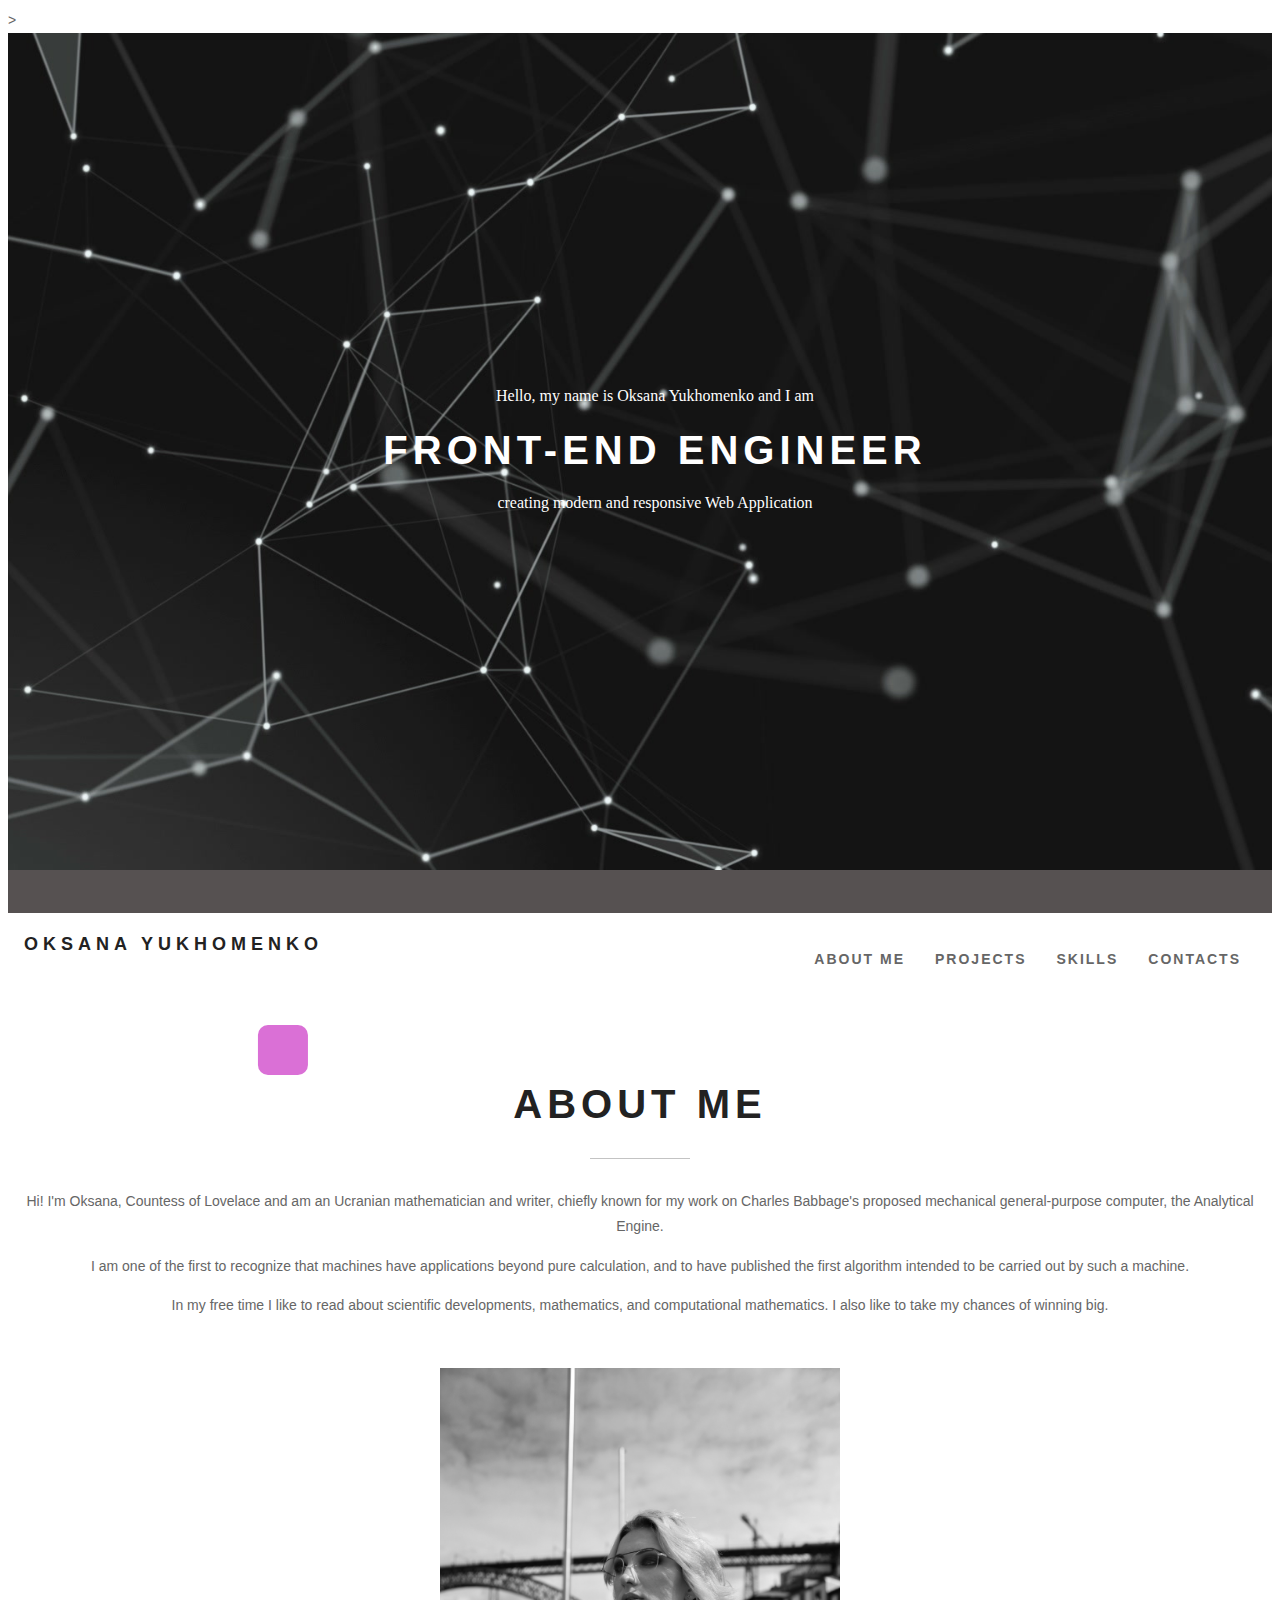
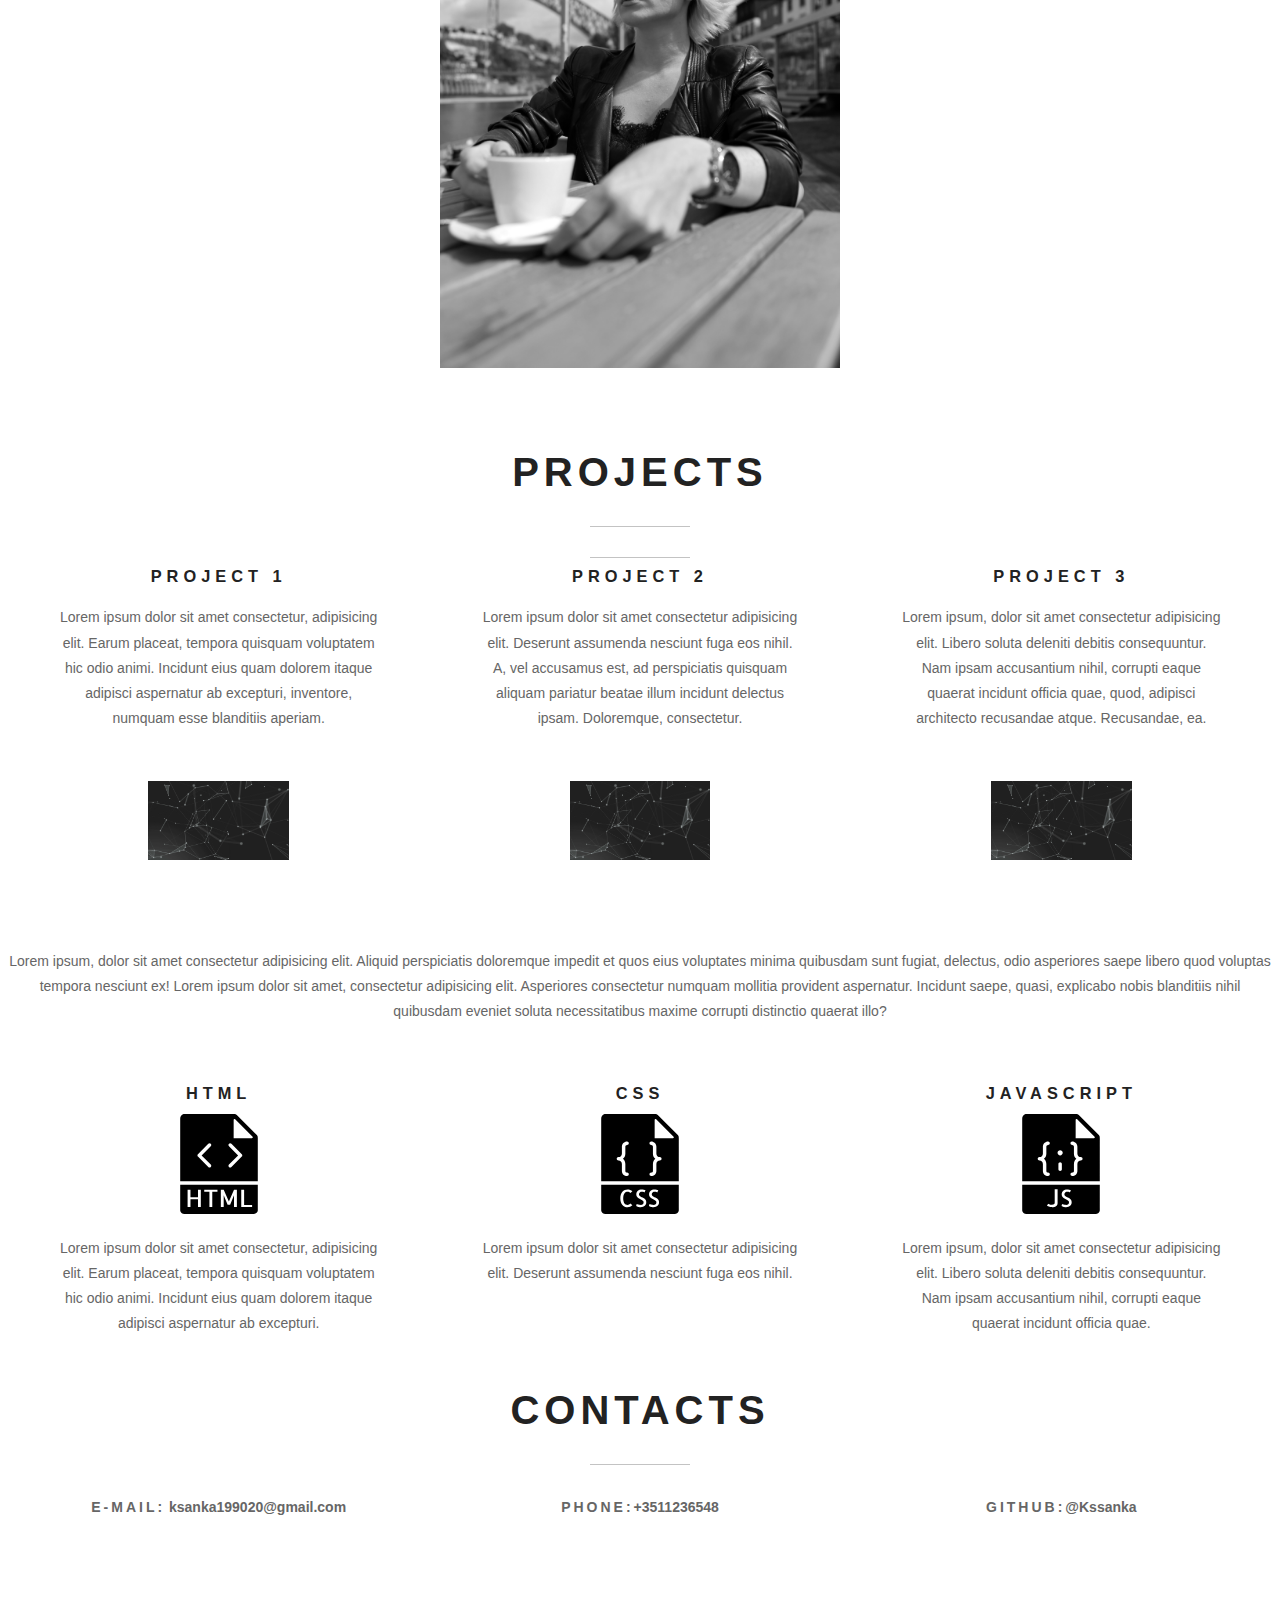
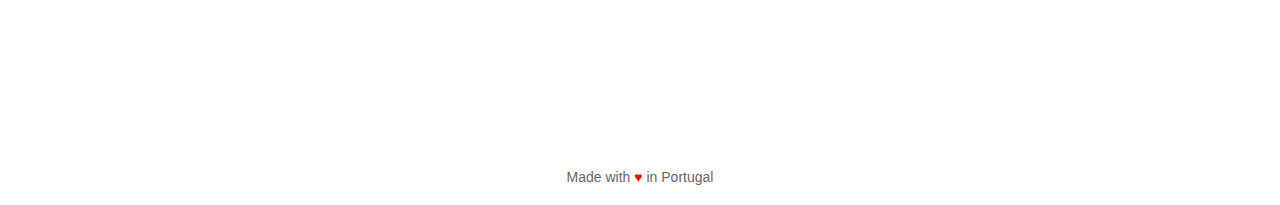
<file: index.html>
<!DOCTYPE html>
<html>
<head>
    <meta charset="UTF-8">
    <meta name="viewport" content="width=device-width, initial-scale=1.0">
    <title>My Portfolio</title>
    <link rel="stylesheet" href="./style.css">
    <script type="text/javascript" src="js/anime.min.js"></script>

</head>
<body>

    <!--Home start-->>
    <section id="home" class="pfblock-image screen-height" style="height: 880px; background-position: 50% -30px;">
        <div class="home-overlay"></div>
		<div class="intro">
			<div class="start">Hello, my name is Oksana Yukhomenko and I am</div>
			<h1>Front-End Engineer</h1>
			<div class="start">creating modern and responsive Web Application</div>
		</div>
        
	</section>
    <header >
        <nav class="navbar" role="navigation">
            <h2 id="logo">Oksana Yukhomenko</h2>
            <ul class="nav-items">
                <li class="nav-items">
                    <a href="#about-me">About Me</a>
                </li>
                <li class="nav-items">
                    <a href="#projects">Projects</a>
                </li>
                <li class="nav-items">
                    <a href="#skills">Skills</a>
                </li>
                <li class="nav-items">
                    <a href="#contacts">Contacts</a>
                </li>
            </ul>
        </nav>
    </header>
    <main>
            <div id="move"></div>
            <script type="text/javascript" src="js/script.js"></script>
            <div >
                <div class="about-me-text">
                    <h2 >About Me</h2>
                    <div class="pfblock-line"></div>
                    <p>
                        Hi! I'm Oksana, Countess of Lovelace and am an Ucranian mathematician
                        and writer, chiefly known for my work on Charles Babbage's
                        proposed mechanical general-purpose computer, the Analytical
                        Engine.
                    </p>
                    <p>
                        I am one of the first to recognize that machines have applications
                        beyond pure calculation, and to have published the first algorithm
                        intended to be carried out by such a machine.
                    </p>
                    <p>
                        In my free time I like to read about scientific developments,
                        mathematics, and computational mathematics. I also like to take my
                        chances of winning big.
                    </p>
                    <img src="./Photo/IMG_03321601804808500-01.jpeg" alt="a photo of Oksana Yukhomenko" class="portrait">

                </div>

            </div>
            <div class="projects">
                <h2 id="projects">Projects</h2>
                <div class="pfblock-line"></div>
                <div class="project-123">
                    <h3>Project 1</h3>
                    <p>Lorem ipsum dolor sit amet consectetur, adipisicing elit. Earum placeat, tempora quisquam voluptatem hic odio animi. Incidunt eius quam dolorem itaque adipisci aspernatur ab excepturi, inventore, numquam esse blanditiis aperiam.</p>
                    <img src="./Photo/futuristic-technology-abstract-background-beautiful-footage-087637197_prevstill.jpeg">

                </div>
                <div class="project-123">
                    <h3>Project 2</h3>
                    <p>Lorem ipsum dolor sit amet consectetur adipisicing elit. Deserunt assumenda nesciunt fuga eos nihil. A, vel accusamus est, ad perspiciatis quisquam aliquam pariatur beatae illum incidunt delectus ipsam. Doloremque, consectetur.</p>
                    <img src="./Photo/futuristic-technology-abstract-background-beautiful-footage-087637197_prevstill.jpeg">
                </div>
                <div class="project-123">
                    <h3>Project 3</h3>
                    <p>Lorem ipsum, dolor sit amet consectetur adipisicing elit. Libero soluta deleniti debitis consequuntur. Nam ipsam accusantium nihil, corrupti eaque quaerat incidunt officia quae, quod, adipisci architecto recusandae atque. Recusandae, ea.</p>
                    <img src="./Photo/futuristic-technology-abstract-background-beautiful-footage-087637197_prevstill.jpeg">
                    
                </div>
            </div>  
            
            <div class="skills">
                <div class="pfblock-line"></div>
                <div class="about-skills">
                    <p>Lorem ipsum, dolor sit amet consectetur adipisicing elit. Aliquid perspiciatis doloremque impedit et quos eius voluptates minima quibusdam sunt fugiat, delectus, odio asperiores saepe libero quod voluptas tempora nesciunt ex! Lorem ipsum dolor sit amet, consectetur adipisicing elit. Asperiores consectetur numquam mollitia provident aspernatur. Incidunt saepe, quasi, explicabo nobis blanditiis nihil quibusdam eveniet soluta necessitatibus maxime corrupti distinctio quaerat illo?</p>

                </div>
                <div class="skill-123" >
                    <h3>HTML</h3>
                    <img id="my-svg" type="image/svg+xml" data="./Photo/html.svg" src="./Photo/html.svg">
                    <p>Lorem ipsum dolor sit amet consectetur, adipisicing elit. Earum placeat, tempora quisquam voluptatem hic odio animi. Incidunt eius quam dolorem itaque adipisci aspernatur ab excepturi.</p>

                </div>
                <div class="skill-123">
                    <h3 >CSS</h3>
                    <img id="my-svg" type="image/svg+xml" data="./Photo/css.svg" src="./Photo/css.svg">
                    <p>Lorem ipsum dolor sit amet consectetur adipisicing elit. Deserunt assumenda nesciunt fuga eos nihil.</p>

                </div>
                <div class="skill-123">
                    <h3>Javascript</h3>
                    <img id="my-svg" type="image/svg+xml" data="./Photo/free-icon-javascript-136489.svg" src="./Photo/free-icon-javascript-136489.svg">
                    <p>Lorem ipsum, dolor sit amet consectetur adipisicing elit. Libero soluta deleniti debitis consequuntur. Nam ipsam accusantium nihil, corrupti eaque quaerat incidunt officia quae.</p>

                </div>
            </div>
            <div class="contacts">
                <h2 id="contacts">Contacts</h2>
                <div class="pfblock-line"></div>
                <div class="contacts-123">
                   <b>E-mail:</b><a href="mailto: ksanka199020@gmail.com"> ksanka199020@gmail.com</a>
                </div >
                <div class="contacts-123">
                   <b>Phone:</b><a href="tel: +3511236548">+3511236548</a> 
                </div>
                <div class="contacts-123">
                    <b>GitHub:</b><a href="https://github.com/Kssanka">@Kssanka</a> 
                </div>
            </div>
          
            
  
    </main>
    <footer>
        <p>Made with
        <span class="heart">♥</span>
        in Portugal</p>
    </footer>
    
    
</body>
</html>
</file>
<file: style.css>
#home {
    background: url(./Photo/futuristic-technology-abstract-background-beautiful-footage-087637197_prevstill.jpeg);
    background-color: rgb(78, 72, 72);
    background-attachment: fixed;
    background-repeat: no-repeat;
    background-position: 50% 50%;
    background-size: cover;
    padding: 0;
    opacity: 0.95;

}
.start {
    font-family: Raleway, "Times New Roman", Times, sans-serif;
    font-size: 16px;
    font-style: normal;
    text-transform: none;
    margin: 15px 0;
}
.intro h1 {
    font-weight: 800;
    
}
.intro {
    position: absolute;
    width: 100%;
    top: 50%;
    left: 0;
    text-align: center;
    
    transform: translate(0%, -50%);
    padding: 0 15px;
}

h2 {
    display: block;
    font-size: 1.5em;
    margin-block-start: 0.83em;
    margin-block-end: 0.83em;
    margin-inline-start: 0px;
    margin-inline-end: 0px;
    font-weight: bold;
    text-align: center;
}

h1, h2{
    font: 700 40px/1.2 Raleway, sans-serif;
    text-transform: uppercase;
    letter-spacing: 5px;
    margin: 5px 0 5px;
    color: #222;
}

h3,h4{
    font: Raleway, sans-serif;
    text-transform: uppercase;
    letter-spacing: 5px;
    margin: 5px 0 5px;
    color: #222;
}

.calltoaction h1, .calltoaction h2, .calltoaction h3, .calltoaction h4, .calltoaction h5, .calltoaction h6, .pfblock-image, .pfblock-image h1, .pfblock-image h2, .pfblock-image h3, .pfblock-image h4, .pfblock-image h5, .pfblock-image h6 {
    color: #fff;
}

li{
    display: list-item;
    text-align: -webkit-match-parent;
}

ul {
    display: block;
    list-style-type: disc;
    margin-block-start: 1em;
    margin-block-end: 1em;
    margin-inline-start: 0px;
    margin-inline-end: 0px;
    padding-inline-start: 40px;
}

a {
    color: var(--font-color);
    text-decoration: none;
    font-weight: 600;
}

body {
    font: 300 14px/1.8 'Raleway', sans-serif;
    color: #666;
    
}

.navbar{
    position: relative;
    min-height: 50px;
    margin-bottom: 20px;
    border: 1px solid transparent;
    display: flex;
    align-items: center;
}

.nav-items {
    display: flex;
    list-style-type: none;
    padding: 0;
    align-items: center;
    margin: 0;
    margin-left: auto;
    position: relative;
    text-transform: uppercase;
    letter-spacing: 2px;
    padding: 10px 15px;
}

#logo{
    float: left;
    height: 50px;
    padding: 15px 15px;
    font-size: 18px;
    line-height: 20px;
}

.about-me-text {
    margin-right: var(--spacing-3);
    text-align: center;
}

.pfblock-line {
    background: rgba(135, 135, 135, 0.5);
    width: 100px;
    height: 1px;
    margin: 30px auto;
}

p {
    display: block;
    margin-block-start: 1em;
    margin-block-end: 1em;
    margin-inline-start: 0px;
    margin-inline-end: 0px;
    text-align: center;
}

.portrait {
    width: 400px; 
    flex-shrink: 0;
    display: block;
    margin-left: auto;
    margin-right: auto;
    margin-top: 50px;
    margin-bottom: 80px;
}


summary:first-of-type {
    display: list-item;
    counter-increment: list-item 0;
    list-style: inside disclosure-closed;
}

summary {
    list-style-image: url(https://s3-us-west-2.amazonaws.com/s.cdpn.io/3/right-arrow.svg);
}

details {
    cursor: pointer;
}

.project-123{
    float:left;
    width: 33.333333%;
    text-align: center;
    margin-left: auto;
    margin-right: auto ;  
    margin-bottom: 80px;
    
}

.project-123 img{
    width: 33.3333%;
    opacity: 0.9;     
}

.project-123 p{
    margin-bottom: 50px;
    margin-left: 50px;
    margin-right: 50px;
}

.skills {
    text-align: center;
    vertical-align:middle;
    margin-left: auto;
    margin-right: auto;  
    
}

.skill-123{
    float:left;
    width: 33.333333%;
    text-align: center;
    margin-left: auto;
    margin-right: auto ;  
    
}

.about-skills{
    margin-top: 50px;
    margin-bottom: 50px;
}

.skill-123 p{
    margin-bottom: 50px;
    margin-left: 50px;
    margin-right: 50px;
}
.skill-123 img{
    width: 100px;
    height: 100px;
}
b{
    font: Raleway, sans-serif;
    text-transform: uppercase;
    letter-spacing: 3px;
    font-weight: bold;
}
.contacts-123{
    float:left;
    width: 33.333333%;
    text-align: center;
    margin-left: auto;
    margin-right: auto ;  
    margin-bottom: 80px;
}
.heart {
    color: red;
}
footer{
    text-align: center;
    margin-left: auto;
    margin-right: auto ; 
    margin-top: 300px;
}
 div{
     margin-bottom: 200 px;
 }
 
 #move{
     width: 50px;
     height: 50px;
     background-color: orchid;
     border-radius: 10px;
 }
</file>
